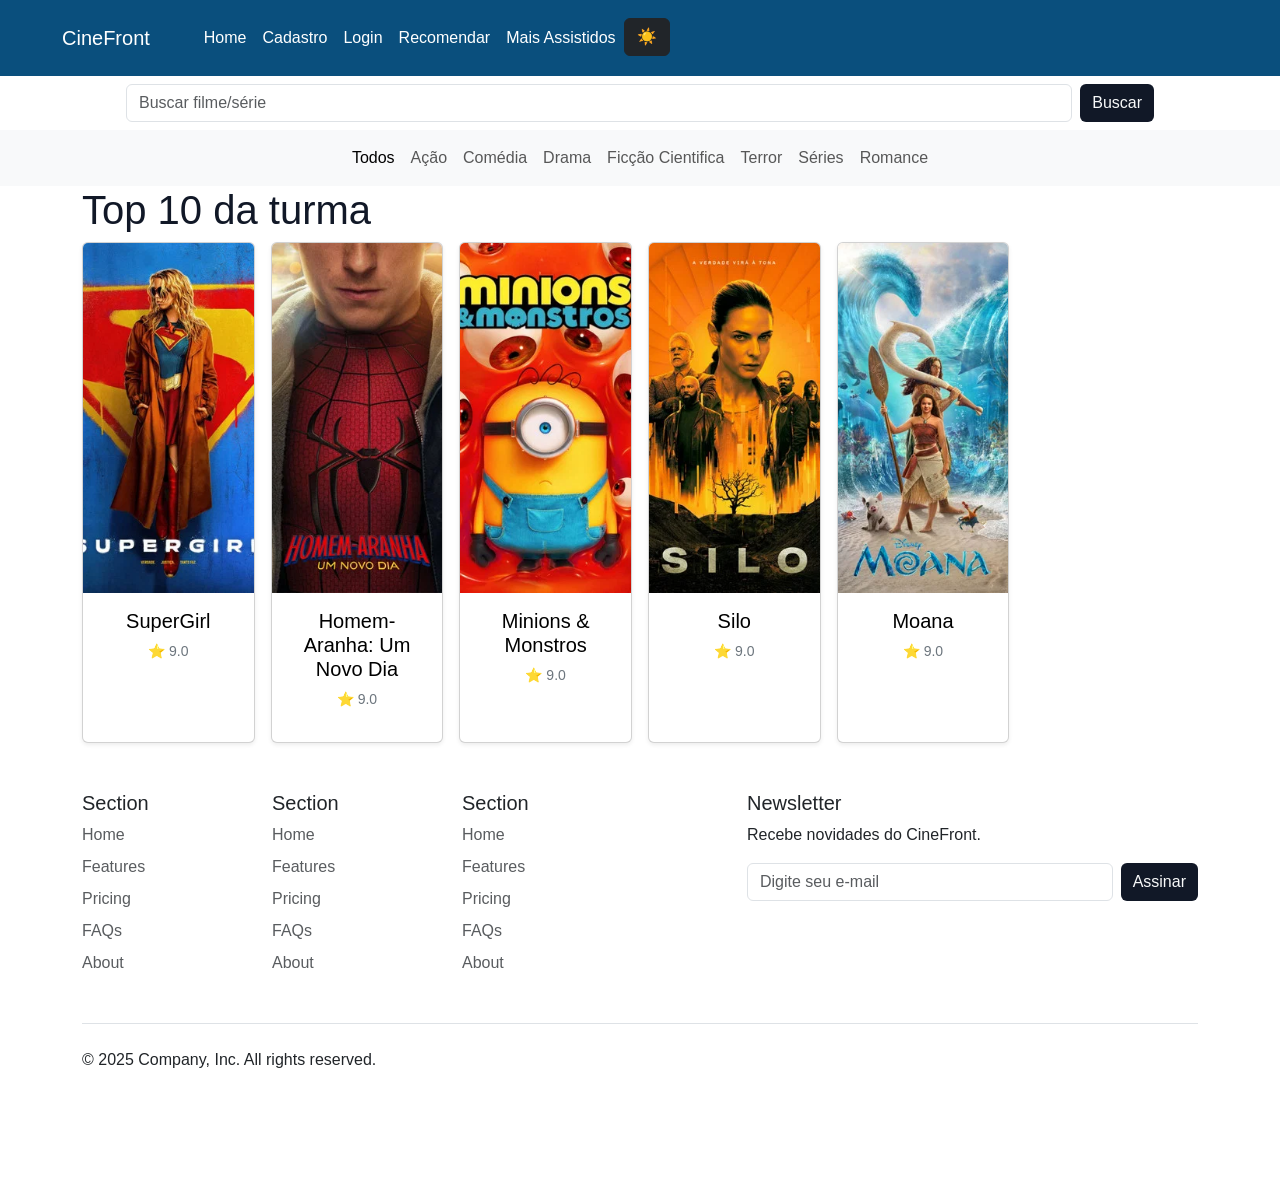
<file: index bkp.html>
<!DOCTYPE html>
<html lang="pt-br">
<head>
    <meta charset="UTF-8">
    <meta name="viewport" content="width=device-width, initial-scale=1">
    <title>CineFront</title>

    <link href="https://cdn.jsdelivr.net/npm/bootstrap@5.3.8/dist/css/bootstrap.min.css" rel="stylesheet" integrity="sha384-sRIl4kxILFvY47J16cr9ZwB07vP4J8+LH7qKQnuqkuIAvNWLzeN8tE5YBujZqJLB" crossorigin="anonymous">
    <script src="https://cdn.jsdelivr.net/npm/bootstrap@5.3.8/dist/js/bootstrap.bundle.min.js" integrity="sha384-FKyoEForCGlyvwx9Hj09JcYn3nv7wiPVlz7YYwJrWVcXK/BmnVDxM+D2scQbITxI" crossorigin="anonymous"></script>

    <link rel="stylesheet" href="css/variaveis.css">
    <link rel="stylesheet" href="css/estrutura.css">
    <link rel="stylesheet" href="css/home.css">

    <script type="text/javascript" src="js/main.js" defer></script>

</head>
<body>


    <header>
        <nav class="navbar navbar-expand-lg">
            <div class="container-fluid">
                <a class="navbar-brand" href="index.html">CineFront</a>
                <button class="navbar-toggler" type="button" data-bs-toggle="collapse" data-bs-target="#navbarSupportedContent" aria-controls="navbarSupportedContent" data-bs-theme="dark" aria-expanded="false" aria-label="Toggle navigation">
                    <span class="navbar-toggler-icon"></span>
                </button>
                <div class="collapse navbar-collapse" id="navbarSupportedContent">
                    <ul class="navbar-nav me-auto mb-2 mb-lg-0">
                        <li class="nav-item">
                            <a class="nav-link active" href="index.html">Home</a>
                        </li>
                        <li class="nav-item">
                            <a class="nav-link" href="pages/cadastro.html">Cadastro</a>
                        </li>  
                        <li class="nav-item">
                            <a class="nav-link" href="pages/login.html">Login</a>
                        </li>                                                
                        <li class="nav-item">
                            <a class="nav-link" href="pages/recomendar.html">Recomendar</a>
                        </li>
                        <li class="nav-item">
                            <a class="nav-link" href="pages/mais-assistidos.html">Mais Assistidos</a>
                        </li>   
                        <li>
                            <button id="btnTema" class="btn btn-dark">
                                ☀️
                            </button>
                        </li>                     
                    </ul>
                    

                    <ul class="navbar-nav d-lg-none">
                        <li class="nav-item">
                        <a class="nav-link active" aria-current="page" href="#">Todos</a>
                        </li>
                        <li class="nav-item">
                        <a class="nav-link" href="#">Ação</a>
                        </li>
                        <li class="nav-item">
                        <a class="nav-link" href="#">Comédia</a>
                        </li>
                        <li class="nav-item">
                        <a class="nav-link" href="#">Drama</a>
                        </li>
                        <li class="nav-item">
                        <a class="nav-link" href="#">Ficção Cientifica</a>
                        </li>
                        <li class="nav-item">
                        <a class="nav-link" href="#">Terror</a>
                        </li>
                        <li class="nav-item">
                        <a class="nav-link" href="#">Séries</a>
                        </li>   
                        <li class="nav-item">
                        <a class="nav-link" href="#">Romance</a>
                        </li>                               
                    </ul>


                </div>
            </div>
        </nav>


    </header>
    <div class="container">
        <div class="row">
            <div class="col ps-5 pe-5 mx-auto">
                    <form class="d-flex p-2" role="search">
                        <input class="form-control me-2" type="search" placeholder="Buscar filme/série" required  minlength="3"/>
                        <button class="btn btn-primary" type="submit">Buscar</button>
                    </form>
            </div>

        </div>
    </div>

    <nav class="navbar navbar-expand-lg bg-body-tertiary d-none d-none d-sm-block d-sm-none d-md-block d-md-none d-lg-block">
    <div class="container-fluid">
        <button class="navbar-toggler" type="button" data-bs-toggle="collapse" data-bs-target="#navbarNav" aria-controls="navbarNav" aria-expanded="false" aria-label="Toggle navigation">
        <span class="navbar-toggler-icon"></span>
        </button>
        <div class="collapse navbar-collapse" id="navbarNav">
        <ul class="navbar-nav  mx-auto">
            <li class="nav-item">
            <a class="nav-link active" aria-current="page" href="#">Todos</a>
            </li>
            <li class="nav-item">
            <a class="nav-link" href="#">Ação</a>
            </li>
            <li class="nav-item">
            <a class="nav-link" href="#">Comédia</a>
            </li>
            <li class="nav-item">
            <a class="nav-link" href="#">Drama</a>
            </li>
            <li class="nav-item">
            <a class="nav-link" href="#">Ficção Cientifica</a>
            </li>
            <li class="nav-item">
            <a class="nav-link" href="#">Terror</a>
            </li>
            <li class="nav-item">
            <a class="nav-link" href="#">Séries</a>
            </li>   
            <li class="nav-item">
            <a class="nav-link" href="#">Romance</a>
            </li>                               
        </ul>
        </div>




    </div>
    </nav>


    <main class="container">

        <h1>
            Top 10 da turma
        </h1>

        <div class="row g-3">

            <div class="col-12 col-md-6 col-lg-4 col-xl-2">
                <div class="card h-100 shadow-sm">
                    <a href="pages/interestelar.html">
                        <img src="imagens/supergirl.webp" class="card-img-top" alt="SuperGirl" title="SuperGirl" />
                    </a>
                    <div class="card-body text-center d-flex flex-column">
                        <h5 class="card-title">
                            <a href="pages/interestelar.html">SuperGirl</a>
                        </h5>

                        <small class="text-secondary mb-3">
                            ⭐ 9.0
                        </small>
                    </div>
                </div>
            </div>
            <div class="col-12 col-md-6 col-lg-4 col-xl-2">
                <div class="card h-100 shadow-sm">
                    <a href="pages/interestelar.html">
                        <img src="imagens/homem-aranha-um-novo-dia.webp" class="card-img-top" alt="Homem-Aranha: Um Novo Dia" title="Homem-Aranha: Um Novo Dia" />
                    </a>
                    <div class="card-body text-center d-flex flex-column">
                        <h5 class="card-title">
                            <a href="pages/interestelar.html">Homem-Aranha: Um Novo Dia</a>
                        </h5>

                        <small class="text-secondary mb-3">
                            ⭐ 9.0
                        </small>
                    </div>
                </div>  
            </div>
            <div class="col-12 col-md-6 col-lg-4 col-xl-2">
                <div class="card h-100 shadow-sm">
                    <a href="pages/interestelar.html">
                        <img src="imagens/minions.webp" class="card-img-top" alt="Minions & Monstros" title="Minions & Monstros" />
                    </a>
                    <div class="card-body text-center d-flex flex-column">
                        <h5 class="card-title">
                            <a href="pages/interestelar.html">Minions & Monstros</a>
                        </h5>

                        <small class="text-secondary mb-3">
                            ⭐ 9.0
                        </small>
                    </div>
                </div> 
            </div> 
            <div class="col-12 col-md-6 col-lg-4 col-xl-2">
                <div class="card h-100 shadow-sm">
                    <a href="pages/interestelar.html">
                        <img src="imagens/silo.webp" class="card-img-top" alt="Silo" title="Silo" />
                    </a>
                    <div class="card-body text-center d-flex flex-column">
                        <h5 class="card-title">
                            <a href="pages/interestelar.html">Silo</a>
                        </h5>

                        <small class="text-secondary mb-3">
                            ⭐ 9.0
                        </small>
                    </div>
                </div> 
            </div>   
            <div class="col-12 col-md-6 col-lg-4 col-xl-2">
                <div class="card h-100 shadow-sm">
                    <a href="pages/interestelar.html">
                        <img src="imagens/moana.webp" class="card-img-top" alt="Moana" title="Moana" />
                    </a>
                    <div class="card-body text-center d-flex flex-column">
                        <h5 class="card-title">
                            <a href="pages/interestelar.html">Moana</a>
                        </h5>

                        <small class="text-secondary mb-3">
                            ⭐ 9.0
                        </small>
                    </div>
                </div> 
            </div>                                                                          
        </div>
 
    </main>

    <div class="container">
        <footer class="py-5">
            <div class="row">
                <div class="col-6 col-md-2 mb-3">
                    <h5>Section</h5>
                    <ul class="nav flex-column">
                        <li class="nav-item mb-2"><a href="#" class="nav-link p-0 text-body-secondary">Home</a></li>
                        <li class="nav-item mb-2"><a href="#" class="nav-link p-0 text-body-secondary">Features</a></li>
                        <li class="nav-item mb-2"><a href="#" class="nav-link p-0 text-body-secondary">Pricing</a></li>
                        <li class="nav-item mb-2"><a href="#" class="nav-link p-0 text-body-secondary">FAQs</a></li>
                        <li class="nav-item mb-2"><a href="#" class="nav-link p-0 text-body-secondary">About</a></li>
                    </ul>
                </div>
                <div class="col-6 col-md-2 mb-3">
                    <h5>Section</h5>
                    <ul class="nav flex-column">
                        <li class="nav-item mb-2"><a href="#" class="nav-link p-0 text-body-secondary">Home</a></li>
                        <li class="nav-item mb-2"><a href="#" class="nav-link p-0 text-body-secondary">Features</a></li>
                        <li class="nav-item mb-2"><a href="#" class="nav-link p-0 text-body-secondary">Pricing</a></li>
                        <li class="nav-item mb-2"><a href="#" class="nav-link p-0 text-body-secondary">FAQs</a></li>
                        <li class="nav-item mb-2"><a href="#" class="nav-link p-0 text-body-secondary">About</a></li>
                    </ul>
                </div>
                <div class="col-6 col-md-2 mb-3">
                    <h5>Section</h5>
                    <ul class="nav flex-column">
                        <li class="nav-item mb-2"><a href="#" class="nav-link p-0 text-body-secondary">Home</a></li>
                        <li class="nav-item mb-2"><a href="#" class="nav-link p-0 text-body-secondary">Features</a></li>
                        <li class="nav-item mb-2"><a href="#" class="nav-link p-0 text-body-secondary">Pricing</a></li>
                        <li class="nav-item mb-2"><a href="#" class="nav-link p-0 text-body-secondary">FAQs</a></li>
                        <li class="nav-item mb-2"><a href="#" class="nav-link p-0 text-body-secondary">About</a></li>
                    </ul>
                </div>
                <div class="col-md-5 offset-md-1 mb-3">
                    <form>
                        <h5>Newsletter</h5>
                        <p>Recebe novidades do CineFront.</p>
                        <div class="d-flex flex-column flex-sm-row w-100 gap-2">
                             <label for="newsletter1" class="visually-hidden">E-mail</label>
                             <input id="newsletter1" type="email" class="form-control" placeholder="Digite seu e-mail" required>
                             <button class="btn btn-primary" type="submit">Assinar</button> </div>
                    </form>
                </div>
            </div>
            <div class="d-flex flex-column flex-sm-row justify-content-between py-4 my-4 border-top">
                <p>© 2025 Company, Inc. All rights reserved.</p>
                <ul class="list-unstyled d-flex">
                    <li class="ms-3"><a class="link-body-emphasis" href="#" aria-label="Instagram"><svg class="bi" width="24"
                                height="24">
                                <use xlink:href="#instagram"></use>
                            </svg></a></li>
                    <li class="ms-3"><a class="link-body-emphasis" href="#" aria-label="Facebook"><svg class="bi" width="24"
                                height="24" aria-hidden="true">
                                <use xlink:href="#facebook"></use>
                            </svg></a></li>
                </ul>
            </div>
        </footer>
    </div>



</body>
</html>
</file>
<file: css/variaveis.css>
:root {
  --cine-principal: #ffc107;
  --cine-escuro: #111827;
  --cine-claro: #f8f9fa;
  --cine-texto: #212529;
  --espaco-secao: 4rem;
  --cine-erro: #dc3545;
  --cine-sucesso: #198754;
  --cine-raio: 8px;
  --cine-transicao: .3s;
}
</file>
<file: css/estrutura.css>
body{
    margin: 0;
    font-family: Arial, Helvetica, sans-serif;
}

.modo-cinema {
  background-color: var(--cine-escuro);
  color: var(--cine-claro);
}



.btn-primary{
    color: var(--cine-claro);
    background-color: var(--cine-escuro);
    border: 0px;
}
.btn-primary:hover{
    background-color: var(--cine-escuro);
    color: var(--cine-principal);
    text-decoration: none;
    border: 0px;
}

header{
    background-color: #0a4f7dff;
    padding: 10px 10px 10px 50px;

    h1{
        color: white;
        margin: 0;
        padding: 10px 0 10px 0;
    }

    nav{
        padding: 10px 0 10px 0;
     
        a{
            padding-right: 30px;
            color: white !important;
        }
    }

    .navbar-toggler{
        border-color: gray;
    }


}


.menu-topo{
    
    padding: 30px;
    text-align: center;
    background-color: #eff5fa;
    
    a{
        border: 1px solid gray;
        border-radius: 20px;
        background-color: white;
        color: #0a4f7dff;
        padding: 10px;
        margin-right: 10px;
    }

    .menu-ativo{
        background-color: #ff7a1a;
        color: white;
    }
} 



main{
    h1{
        color:  var(--cine-escuro);
    }
}


a{
    color: black;
    text-decoration: none;
}

a:hover{
    text-decoration: underline;
}
    


.card-img-top {
    height: 350px;
    object-fit: cover;
}




.card {
    transition: 0.3s ease;
}

.card:hover {
    transform: translateY(-5px);
    box-shadow: 0 .5rem 1rem rgba(0,0,0,.15);
}
</file>
<file: css/home.css>
main
{
    .boxFilme{
        border: 1px solid #E5F2FA;
        width: 188px;
        border-radius: 10px;
        text-align: center;
        float: left;
        margin: 0px 10px 20px 10px;

        img{
            border-radius: 10px 10px 0 0;
            object-fit: cover; 
            width: 100%;
            height: 160px; 
            object-position: bottom;
        }

        p{
            margin: 0px;
        }

        article{
            padding: 20px;
        }

    }
   

}

@media (min-width:768px) {

    .boxFilme{
        p{
            color: red;
        }
    }
    
}
</file>
